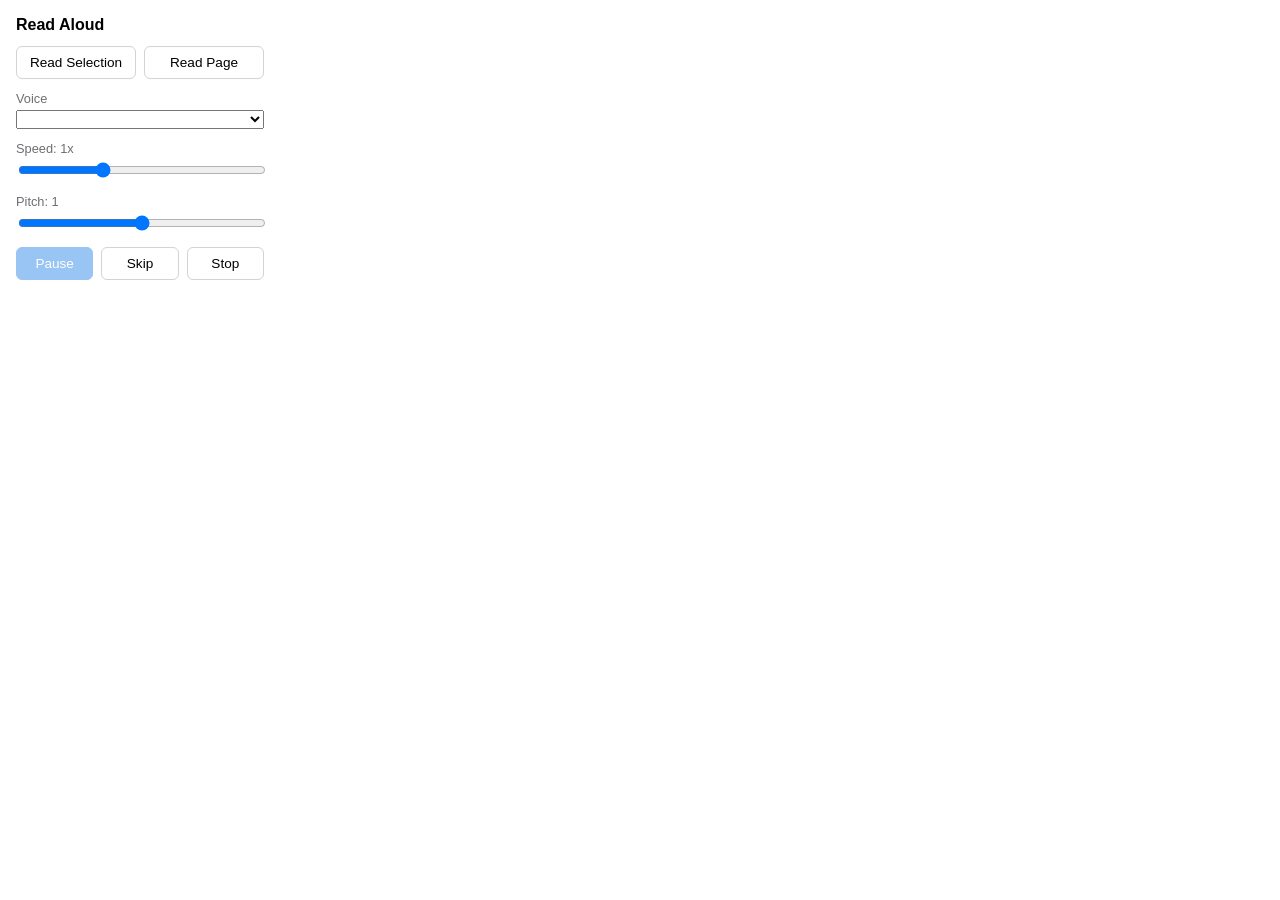
<file: text-to-speech/extension/popup.html>
<!DOCTYPE html>
<html>
<head>
  <meta charset="UTF-8" />
  <title>Read Aloud</title>
  <link rel="stylesheet" href="popup.css" />
</head>
<body>
  <main class="popup">
    <h1>Read Aloud</h1>

    <div class="row">
      <button id="read-selection">Read Selection</button>
      <button id="read-page">Read Page</button>
    </div>

    <div class="control-group">
      <label for="voice-select">Voice</label>
      <select id="voice-select"></select>
    </div>

    <div class="control-group">
      <label for="rate">Speed: <span id="rate-value">1</span>x</label>
      <input type="range" id="rate" min="0.5" max="2" step="0.1" value="1" />
    </div>

    <div class="control-group">
      <label for="pitch">Pitch: <span id="pitch-value">1</span></label>
      <input type="range" id="pitch" min="0" max="2" step="0.1" value="1" />
    </div>

    <div class="row playback-row">
      <button id="play-pause" disabled>Pause</button>
      <button id="skip">Skip</button>
      <button id="stop">Stop</button>
    </div>
  </main>

  <script src="popup.js"></script>
</body>
</html>
</file>
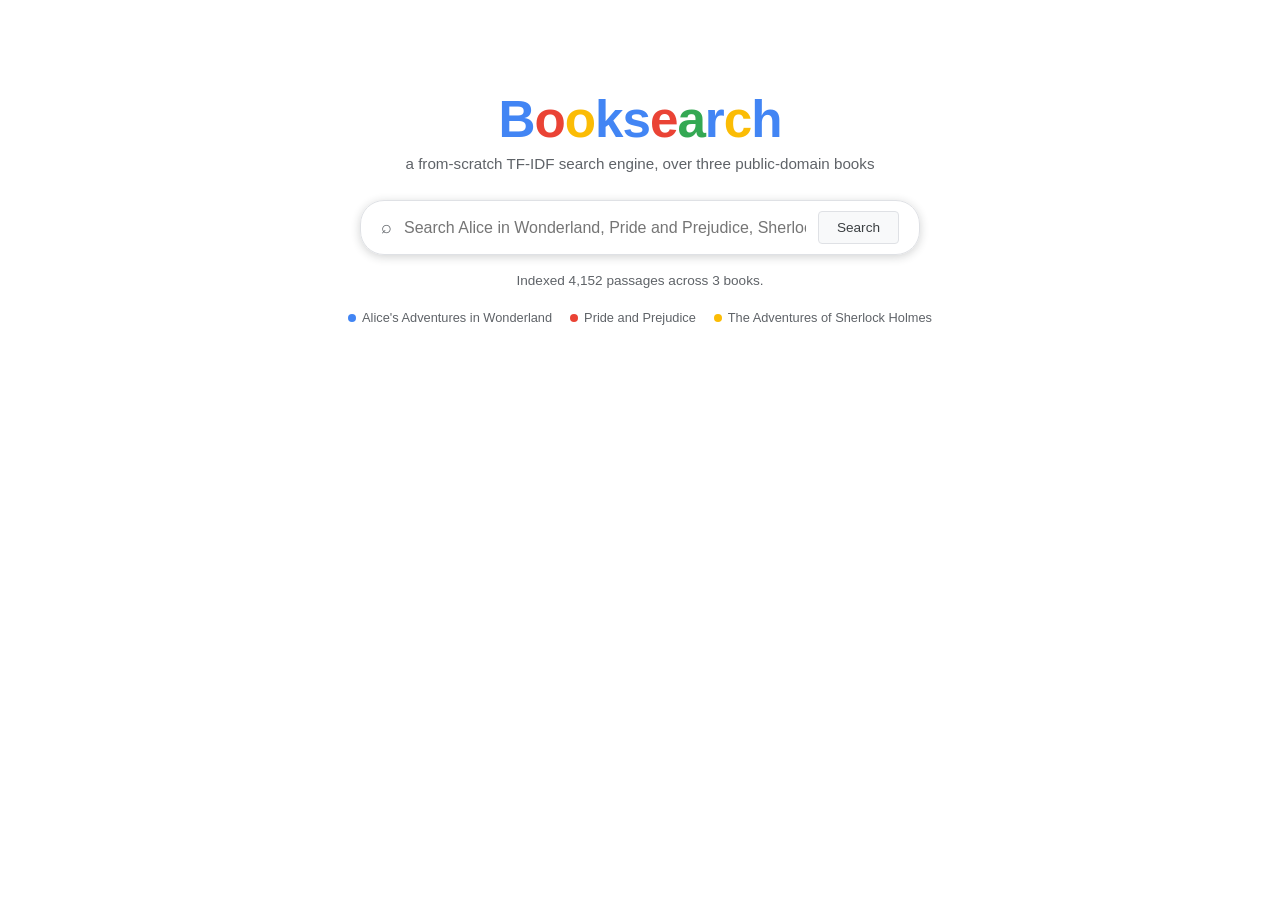
<file: TF-IDF/web/search.html>
<!doctype html>
<html lang="en">
<head>
    <meta charset="UTF-8" />
    <meta name="viewport" content="width=device-width, initial-scale=1.0" />
    <title>Booksearch — a TF-IDF search engine</title>
    <meta name="description" content="A from-scratch TF-IDF search engine over three public-domain books." />
    <link rel="stylesheet" href="search.css" />
</head>
<body>
    <div id="home-view" class="home">
        <div class="logo">
            <span class="l1">B</span><span class="l2">o</span><span class="l3">o</span><span class="l1">k</span><span class="l4">s</span><span class="l2">e</span><span class="l5">a</span><span class="l1">r</span><span class="l3">c</span><span class="l4">h</span>
        </div>
        <p class="subtitle">a from-scratch TF-IDF search engine, over three public-domain books</p>

        <div class="search-bar">
            <span class="search-icon" aria-hidden="true">⌕</span>
            <input id="search-input" type="text" placeholder="Search Alice in Wonderland, Pride and Prejudice, Sherlock Holmes…" autofocus />
            <button id="search-btn" type="button">Search</button>
        </div>

        <p id="status" class="status">Indexing books…</p>

        <div class="book-legend">
            <span><i class="dot" style="background:var(--g-blue)"></i>Alice's Adventures in Wonderland</span>
            <span><i class="dot" style="background:var(--g-red)"></i>Pride and Prejudice</span>
            <span><i class="dot" style="background:var(--g-yellow)"></i>The Adventures of Sherlock Holmes</span>
        </div>

        <p id="results-meta" class="results-meta"></p>
        <div id="results" class="results"></div>
    </div>

    <script type="module" src="search.js"></script>
</body>
</html>
</file>
<file: text-to-speech/extension/popup.css>
* {
  box-sizing: border-box;
}

body {
  margin: 0;
  font-family: -apple-system, BlinkMacSystemFont, 'Segoe UI', sans-serif;
  width: 280px;
}

.popup {
  padding: 1rem;
}

h1 {
  font-size: 1rem;
  margin: 0 0 0.75rem;
}

.row {
  display: flex;
  gap: 0.5rem;
  margin-bottom: 0.75rem;
}

.row button {
  flex: 1;
  padding: 0.5rem;
  font-size: 0.85rem;
  border-radius: 6px;
  border: 1px solid #d2d2d7;
  background: #fff;
  cursor: pointer;
}

.row button:hover:not(:disabled) {
  background: #f0f0f2;
}

.row button:disabled {
  opacity: 0.4;
  cursor: default;
}

.control-group {
  margin-bottom: 0.75rem;
}

.control-group label {
  display: block;
  font-size: 0.8rem;
  color: #6e6e73;
  margin-bottom: 0.25rem;
}

select,
input[type='range'] {
  width: 100%;
}

.playback-row #play-pause {
  background: #0071e3;
  color: #fff;
  border-color: #0071e3;
}
</file>
<file: TF-IDF/web/search.css>
:root {
    --g-blue: #4285f4;
    --g-red: #ea4335;
    --g-yellow: #fbbc05;
    --g-green: #34a853;
    --bg: #ffffff;
    --text: #202124;
    --text-muted: #5f6368;
    --border: #dfe1e5;
    --font-body: arial, sans-serif;
}

* {
    box-sizing: border-box;
}

body {
    margin: 0;
    background: var(--bg);
    color: var(--text);
    font-family: var(--font-body);
}

.home {
    max-width: 720px;
    margin: 0 auto;
    padding: 90px 24px 60px;
    display: flex;
    flex-direction: column;
    align-items: center;
    text-align: center;
    transition: padding-top 0.2s ease;
}

.home.searched {
    padding-top: 40px;
}

.logo {
    font-size: 3.2rem;
    font-weight: 700;
    letter-spacing: -0.02em;
    margin-bottom: 6px;
}

.l1 { color: var(--g-blue); }
.l2 { color: var(--g-red); }
.l3 { color: var(--g-yellow); }
.l4 { color: var(--g-blue); }
.l5 { color: var(--g-green); }

.subtitle {
    color: var(--text-muted);
    margin: 0 0 28px;
    font-size: 0.95rem;
}

.search-bar {
    width: 100%;
    max-width: 560px;
    display: flex;
    align-items: center;
    gap: 10px;
    border: 1px solid var(--border);
    border-radius: 24px;
    padding: 10px 20px;
    box-shadow: 0 1px 6px rgba(32, 33, 36, 0.12);
    transition: box-shadow 0.15s ease;
}

.search-bar:focus-within {
    box-shadow: 0 2px 10px rgba(32, 33, 36, 0.2);
}

.search-icon {
    color: var(--text-muted);
    font-size: 1.1rem;
}

#search-input {
    flex: 1;
    border: none;
    outline: none;
    font-size: 1rem;
    font-family: var(--font-body);
    color: var(--text);
}

#search-btn {
    background: #f8f9fa;
    border: 1px solid var(--border);
    border-radius: 4px;
    padding: 8px 18px;
    font-size: 0.85rem;
    color: #3c4043;
    cursor: pointer;
}

#search-btn:hover {
    box-shadow: 0 1px 2px rgba(0, 0, 0, 0.15);
    border-color: #c6c6c6;
}

.status {
    color: var(--text-muted);
    font-size: 0.85rem;
    margin-top: 18px;
}

.book-legend {
    display: flex;
    flex-wrap: wrap;
    justify-content: center;
    gap: 18px;
    margin-top: 8px;
    font-size: 0.8rem;
    color: var(--text-muted);
}

.dot {
    display: inline-block;
    width: 8px;
    height: 8px;
    border-radius: 50%;
    margin-right: 6px;
}

.results-meta {
    align-self: flex-start;
    color: var(--text-muted);
    font-size: 0.85rem;
    margin: 24px 0 4px;
}

.results {
    width: 100%;
    text-align: left;
    display: flex;
    flex-direction: column;
    gap: 22px;
}

.result {
    padding-bottom: 18px;
    border-bottom: 1px solid var(--border);
}

.result:last-child {
    border-bottom: none;
}

.result-book {
    font-size: 1.05rem;
    font-weight: 600;
}

.result-author {
    color: var(--text-muted);
    font-weight: 400;
    font-size: 0.85rem;
}

.result-snippet {
    margin: 6px 0;
    color: #4d5156;
    line-height: 1.58;
    font-size: 0.92rem;
}

.result-snippet mark {
    background: #fef0c3;
    color: inherit;
    padding: 0 1px;
}

.relevance {
    display: flex;
    align-items: center;
    gap: 10px;
    margin-top: 4px;
}

.relevance-label {
    color: var(--text-muted);
    font-size: 0.72rem;
    text-transform: uppercase;
    letter-spacing: 0.04em;
    font-family: ui-monospace, "IBM Plex Mono", monospace;
}

.relevance-bar {
    flex: 1;
    max-width: 160px;
    height: 6px;
    border-radius: 3px;
    background: #f1f3f4;
    overflow: hidden;
}

.relevance-fill {
    height: 100%;
    border-radius: 3px;
    transition: width 0.25s ease;
}

.relevance-score {
    min-width: 24px;
    text-align: right;
    font-weight: 700;
    font-size: 0.85rem;
    font-family: ui-monospace, "IBM Plex Mono", monospace;
    color: var(--text);
}
</file>
